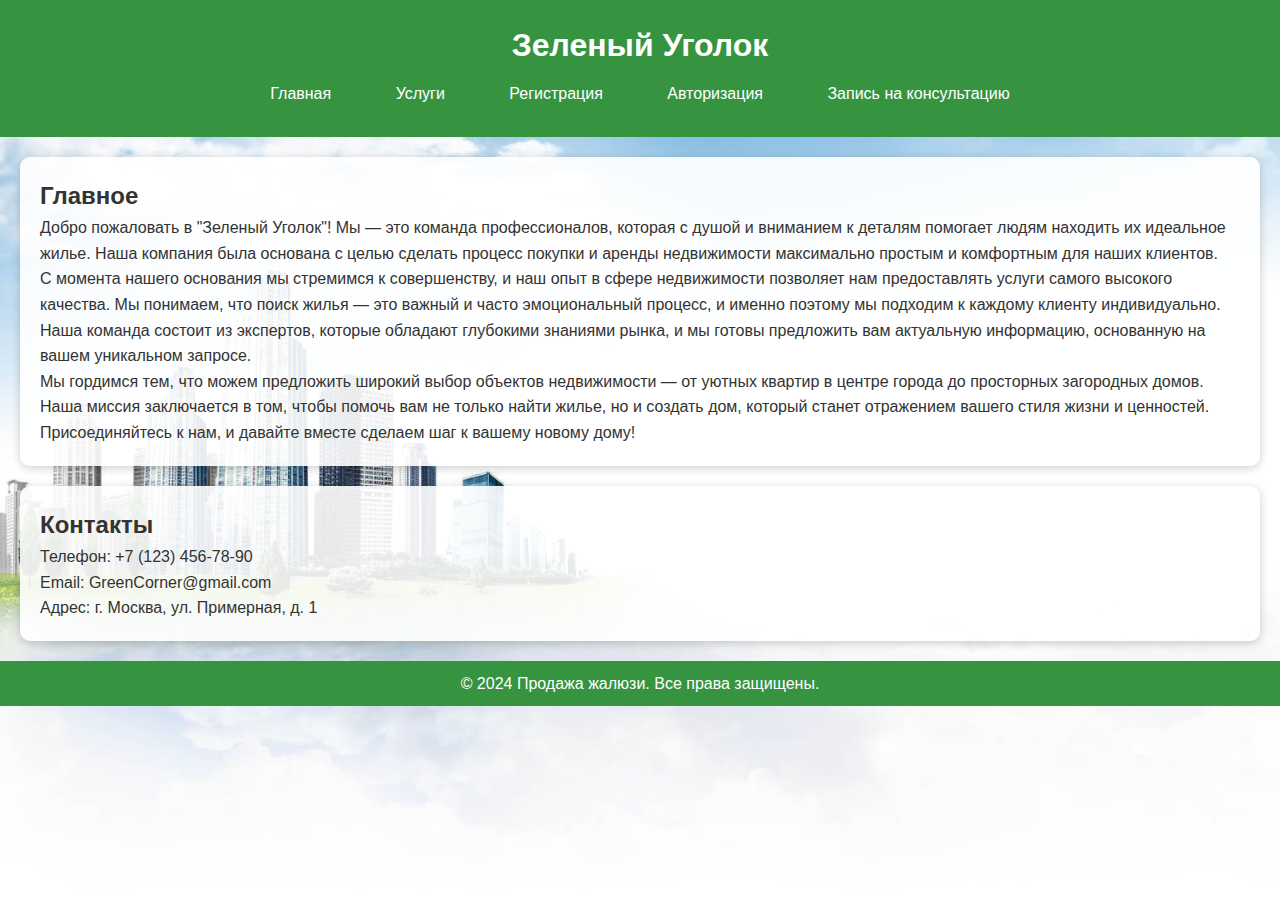
<file: index.html>
<html lang="ru">
<head>
    <meta charset="UTF-8">
    <meta name="viewport" content="width=device-width, initial-scale=1.0">
    <link rel="stylesheet" href="style.css">
    <title>Продажа жилья</title>
</head>
<body>
    <header>
        <h1>Зеленый Уголок</h1>
        <nav>
            <ul>
                <a href="index.html">Главная</a></li>
                <a href="services.html">Услуги</a></li>
                <a href="registration.html">Регистрация</a></li>
                <a href="login.html">Авторизация</a></li>
                <a href="consultation.html">Запись на консультацию</a></li>
            </ul>
        </nav>
    </header>
    <section>
      <h2>Главное</h2>
      <p>
        Добро пожаловать в "Зеленый Уголок"! Мы — это команда профессионалов,
        которая с душой и вниманием к деталям помогает людям находить их
        идеальное жилье. Наша компания была основана с целью сделать процесс
        покупки и аренды недвижимости максимально простым и комфортным для наших
        клиентов. <br />С момента нашего основания мы стремимся к совершенству,
        и наш опыт в сфере недвижимости позволяет нам предоставлять услуги
        самого высокого качества. Мы понимаем, что поиск жилья — это важный и
        часто эмоциональный процесс, и именно поэтому мы подходим к каждому
        клиенту индивидуально. Наша команда состоит из экспертов, которые
        обладают глубокими знаниями рынка, и мы готовы предложить вам актуальную
        информацию, основанную на вашем уникальном запросе. <br />Мы гордимся
        тем, что можем предложить широкий выбор объектов недвижимости — от
        уютных квартир в центре города до просторных загородных домов. Наша
        миссия заключается в том, чтобы помочь вам не только найти жилье, но и
        создать дом, который станет отражением вашего стиля жизни и ценностей.
        Присоединяйтесь к нам, и давайте вместе сделаем шаг к вашему новому
        дому!
      </p>
    </section>
    <section>
      <h2>Контакты</h2>
      <p>Телефон: +7 (123) 456-78-90</p>
      <p>Email: GreenCorner@gmail.com</p>
      <p>Адрес: г. Москва, ул. Примерная, д. 1</p>
    </section>

    <footer>
      <p>&copy; 2024 Продажа жалюзи. Все права защищены.</p>
    </footer>
</body>
</html>
</file>
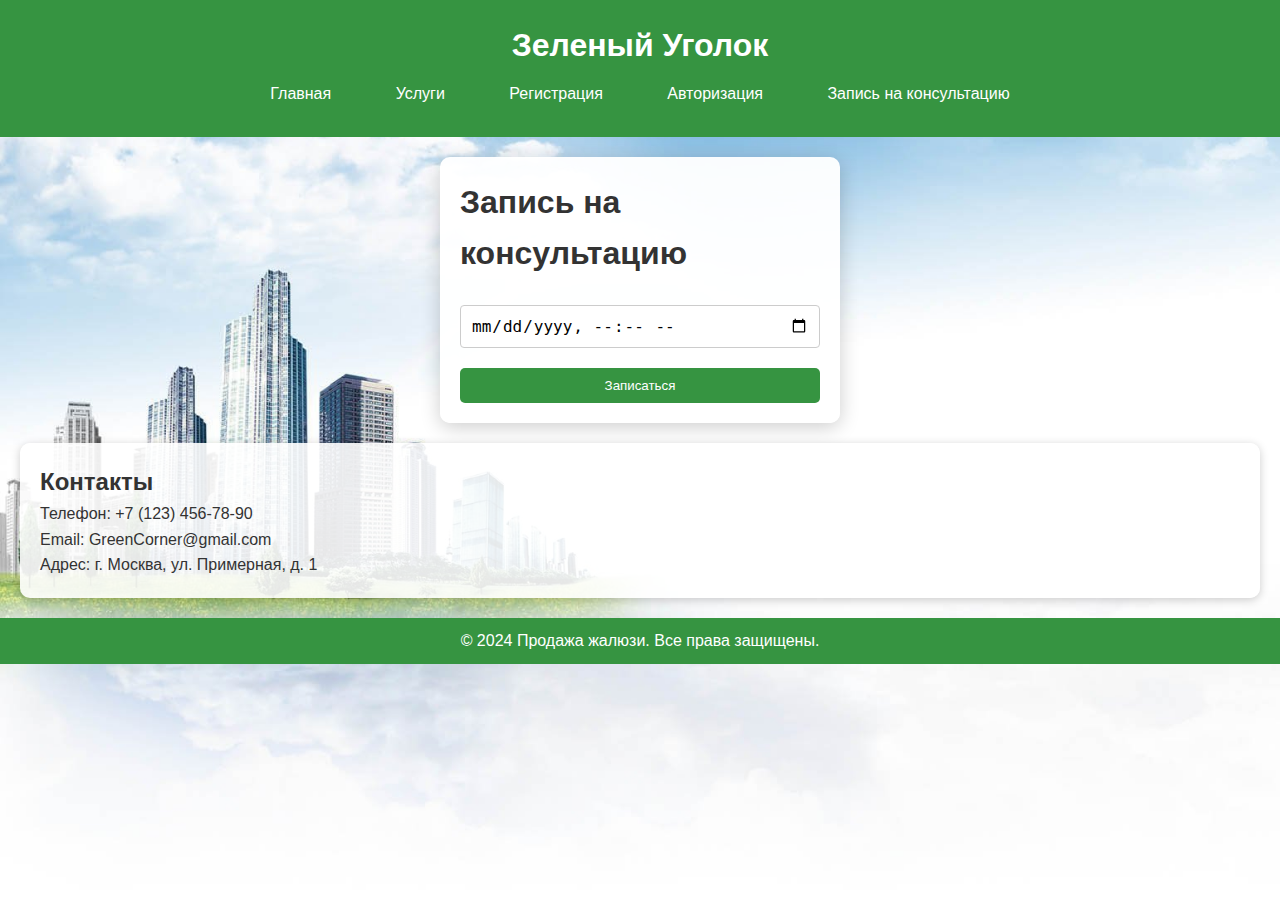
<file: consultation.html>
<html lang="ru">
<head>
    <meta charset="UTF-8">
    <meta name="viewport" content="width=device-width, initial-scale=1.0">
    <link rel="stylesheet" href="style.css">
    <title>Запись на консультацию</title>
</head>
<body>
    <header>
        <h1>Зеленый Уголок</h1>
        <nav>
            <ul>
                <a href="index.html">Главная</a></li>
                <a href="services.html">Услуги</a></li>
                <a href="registration.html">Регистрация</a></li>
                <a href="login.html">Авторизация</a></li>
                <a href="consultation.html">Запись на консультацию</a></li>
            </ul>
        </nav>
    </header>
    <div class="modal-content">
      <h1>Запись на консультацию</h1>
      <br />
        <form action="schedule.php" method="POST">
            <input type="datetime-local" id="consultation_date" name="consultation_date" required>
            <button type="submit">Записаться</button>
        </form>
    </div>
    <section>
      <h2>Контакты</h2>
      <p>Телефон: +7 (123) 456-78-90</p>
      <p>Email: GreenCorner@gmail.com</p>
      <p>Адрес: г. Москва, ул. Примерная, д. 1</p>
    </section>

    <footer>
      <p>&copy; 2024 Продажа жалюзи. Все права защищены.</p>
    </footer>
</body>
</html>
</file>
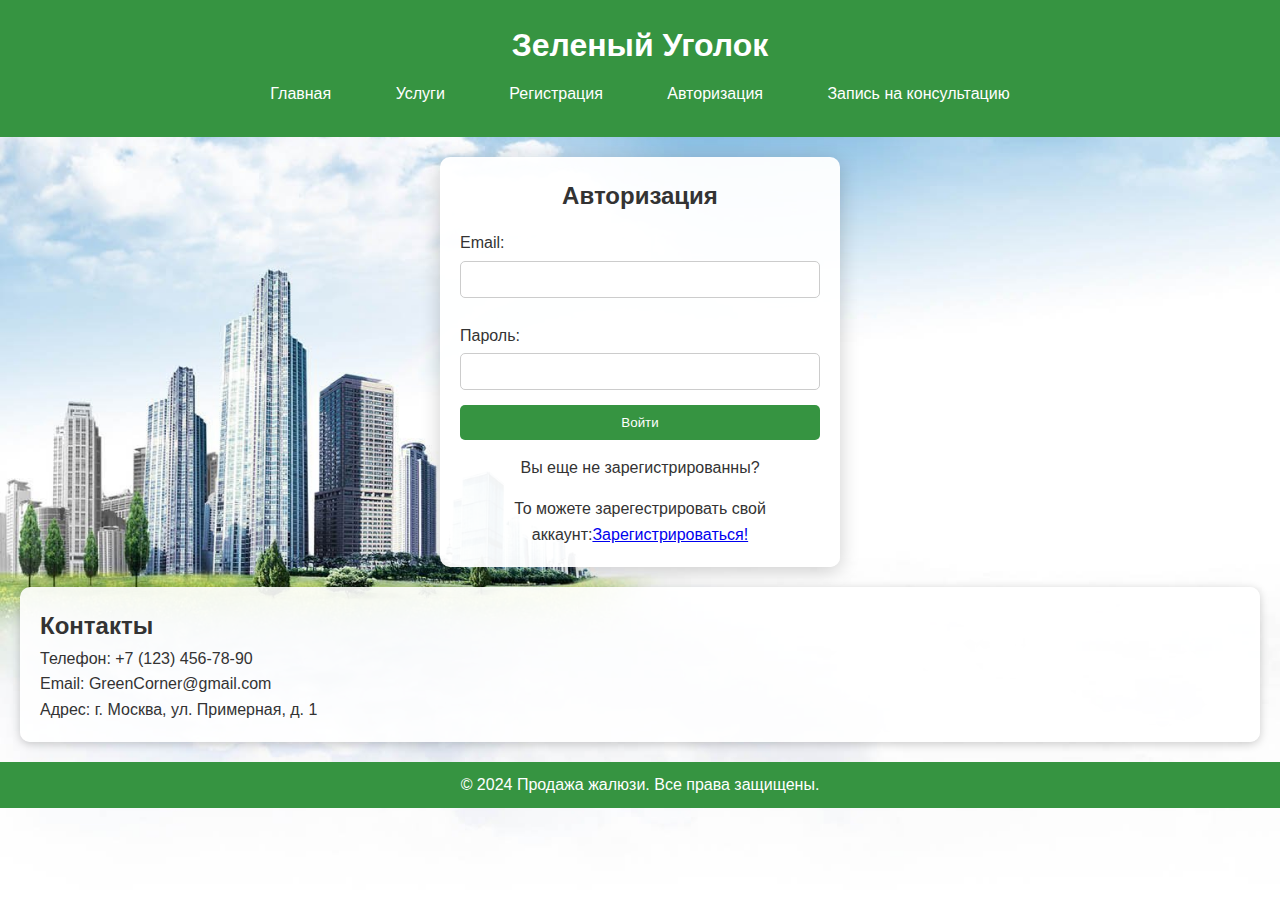
<file: login.html>
<html lang="ru">
<head>
    <meta charset="UTF-8">
    <meta name="viewport" content="width=device-width, initial-scale=1.0">
    <link rel="stylesheet" href="style.css">
    <title>Авторизация</title>
</head>
<body>
    <header>
        <h1>Зеленый Уголок</h1>
        <nav>
            <ul>
                <a href="index.html">Главная</a></li>
                <a href="services.html">Услуги</a></li>
                <a href="registration.html">Регистрация</a></li>
                <a href="login.html">Авторизация</a></li>
                <a href="consultation.html">Запись на консультацию</a></li>
            </ul>
        </nav>
    </header>
    <div>
      <div class="modal-content">
        <h2>Авторизация</h2>
        <form action="login.php" method="POST">
            <label for="email">Email:</label>
            <input type="email" id="email" name="email" required>
            <label for="password">Пароль:</label>
            <input type="password" id="password" name="password" required>
            <button type="submit">Войти</button>
        </form>
        <p>Вы еще не зарегистрированны?</p>
        <p>
          То можете зарегестрировать свой аккаунт:<a href="registration.html"
            >Зарегистрироваться!</a>
        </p>
      </div>
    </div>
    <section>
      <h2>Контакты</h2>
      <p>Телефон: +7 (123) 456-78-90</p>
      <p>Email: GreenCorner@gmail.com</p>
      <p>Адрес: г. Москва, ул. Примерная, д. 1</p>
    </section>

    <footer>
      <p>&copy; 2024 Продажа жалюзи. Все права защищены.</p>
    </footer>
</body>
</html>
</file>
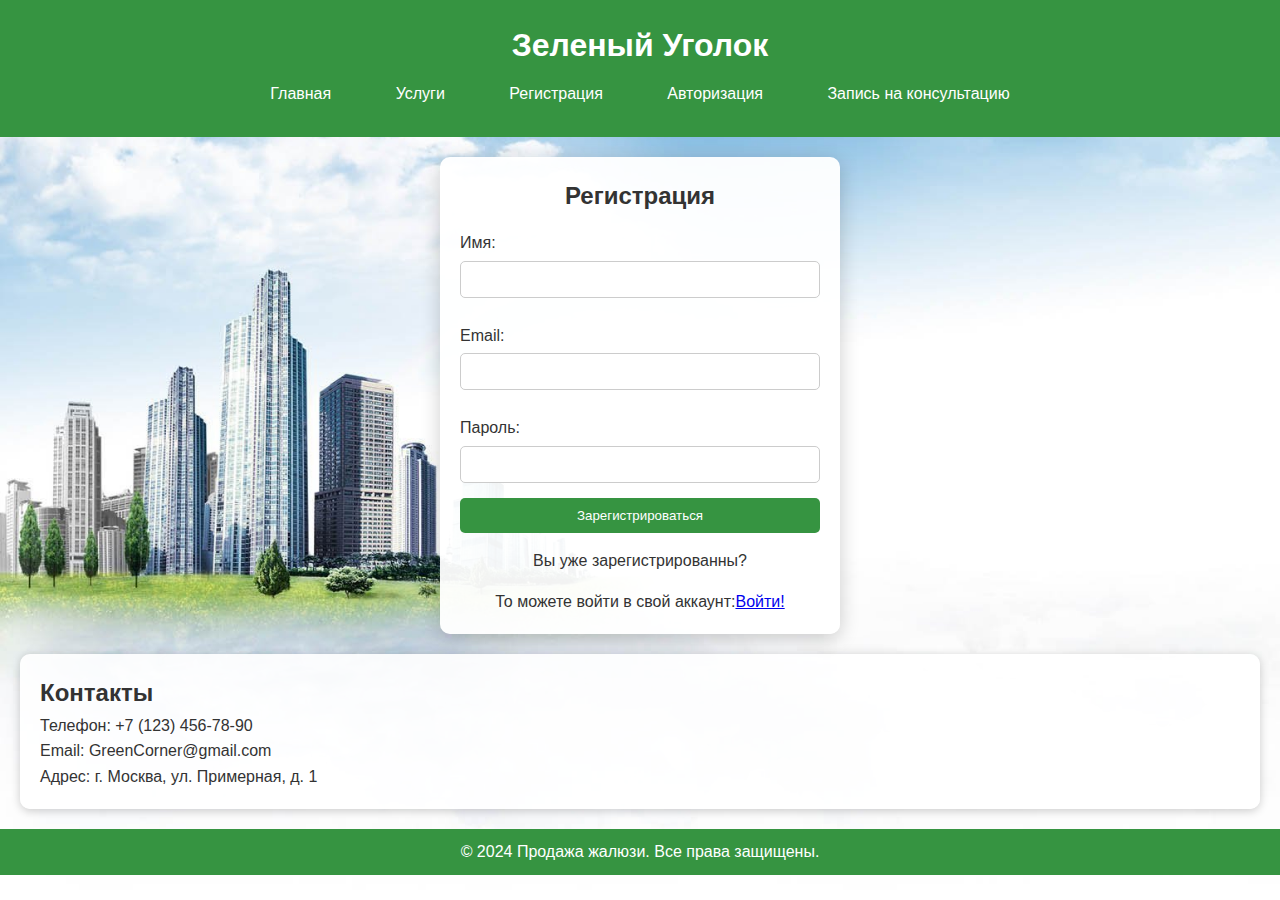
<file: registration.html>
<html lang="ru">
<head>
    <meta charset="UTF-8">
    <meta name="viewport" content="width=device-width, initial-scale=1.0">
    <link rel="stylesheet" href="style.css">
    <title>Регистрация</title>
</head>
<body>
    <header>
        <h1>Зеленый Уголок</h1>
        <nav>
            <ul>
                <a href="index.html">Главная</a></li>
                <a href="services.html">Услуги</a></li>
                <a href="registration.html">Регистрация</a></li>
                <a href="login.html">Авторизация</a></li>
                <a href="consultation.html">Запись на консультацию</a></li>
            </ul>
        </nav>
    </header>
    <div>
      <div class="modal-content">
        <h2>Регистрация</h2>
        <form action="register.php" method="POST">
            <label for="name">Имя:</label>
            <input type="text" id="name" name="name" required>
            <label for="email">Email:</label>
            <input type="email" id="email" name="email" required>
            <label for="password">Пароль:</label>
            <input type="password" id="password" name="password" required>
            <button type="submit">Зарегистрироваться</button>
        </form>
        <p>Вы уже зарегистрированны?</p>
        <p>То можете войти в свой аккаунт:<a href="login.html">Войти!</a></p>
      </div>
    </div>
    <section>
      <h2>Контакты</h2>
      <p>Телефон: +7 (123) 456-78-90</p>
      <p>Email: GreenCorner@gmail.com</p>
      <p>Адрес: г. Москва, ул. Примерная, д. 1</p>
    </section>

    <footer>
      <p>&copy; 2024 Продажа жалюзи. Все права защищены.</p>
    </footer>
</body>
</html>
</file>
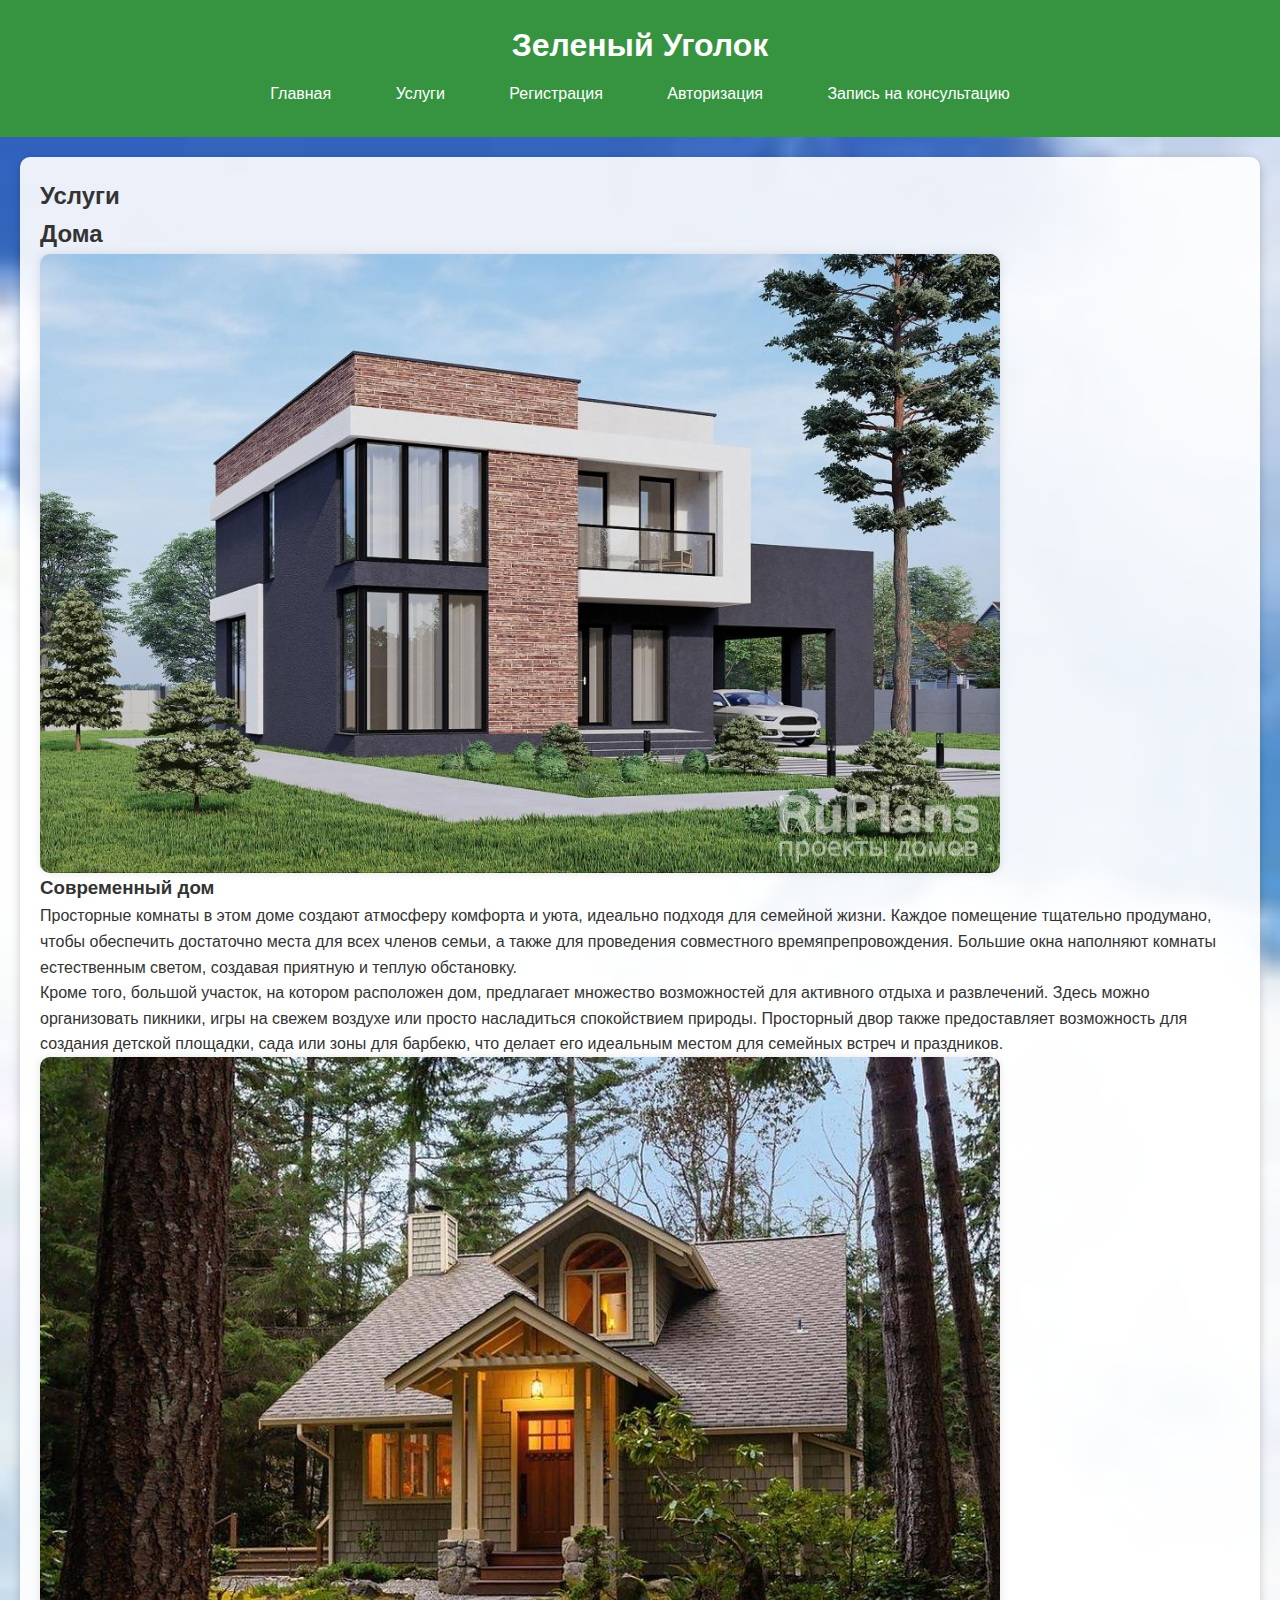
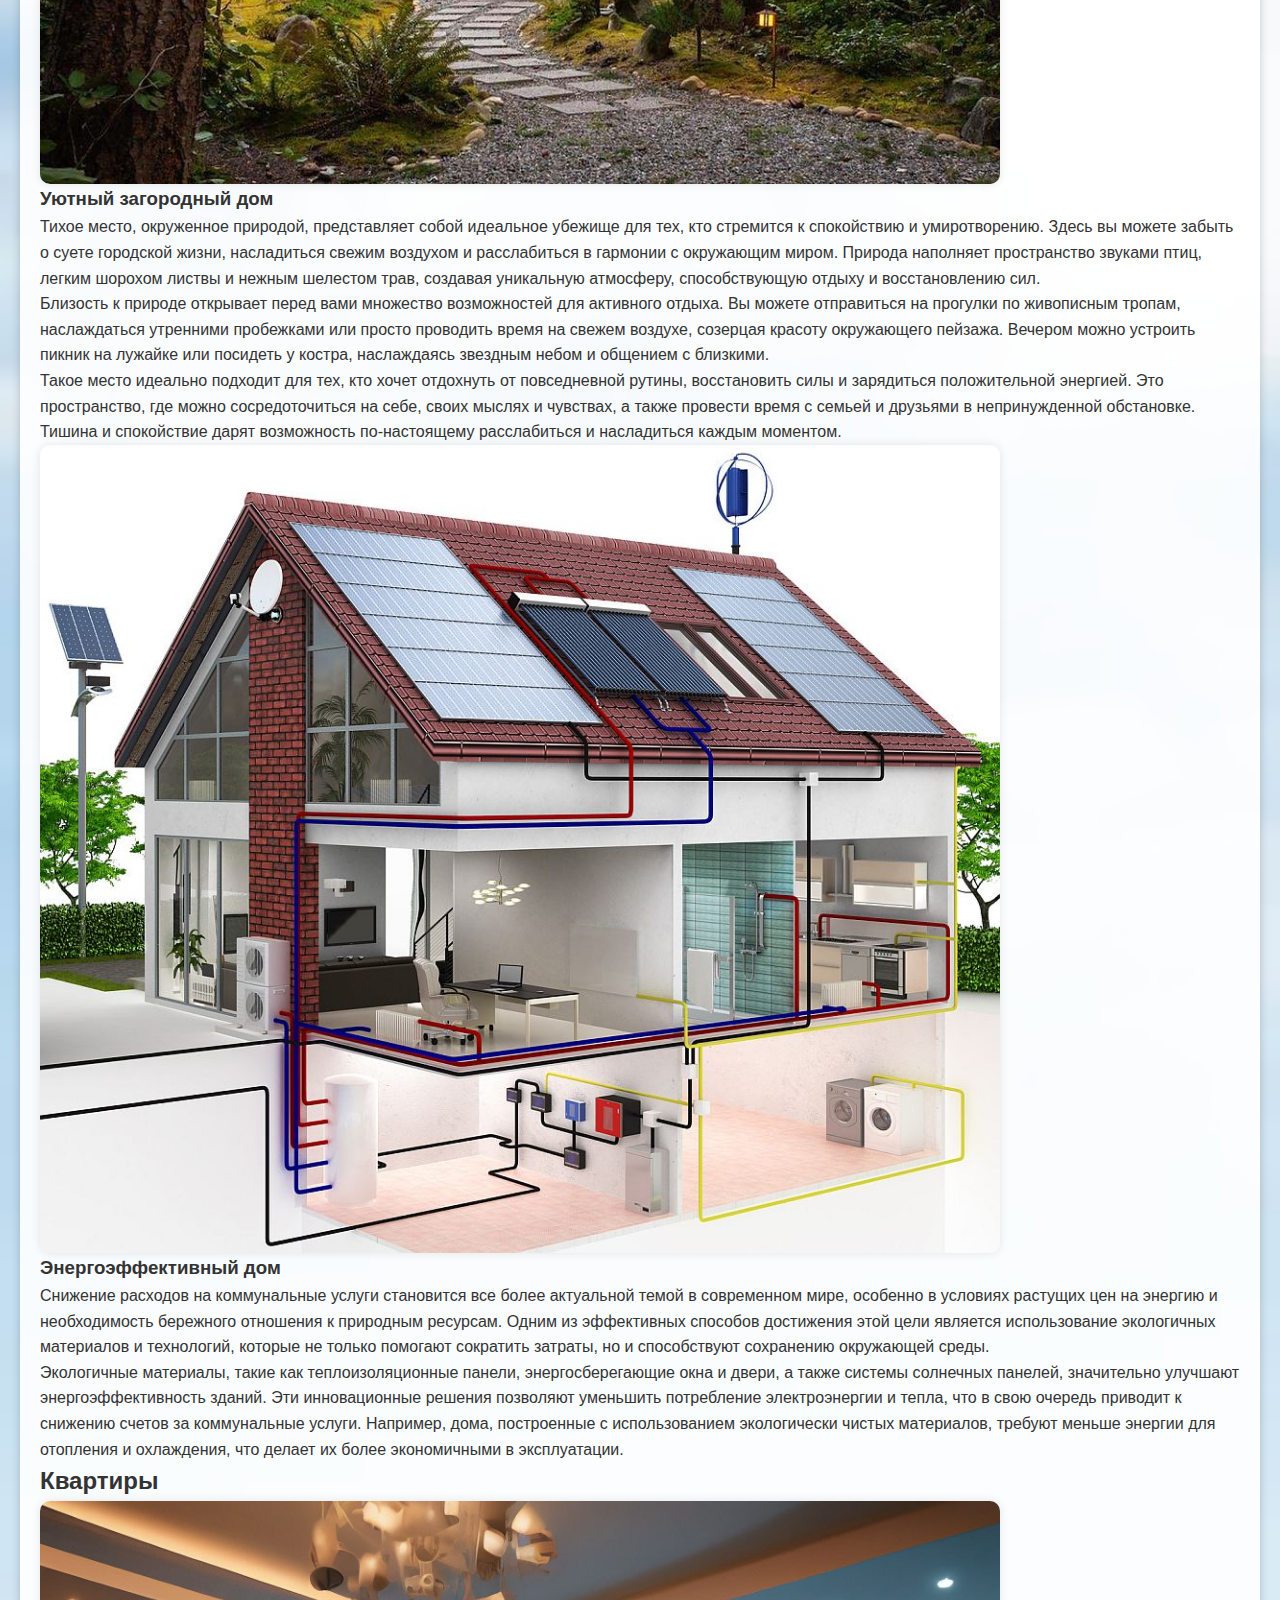
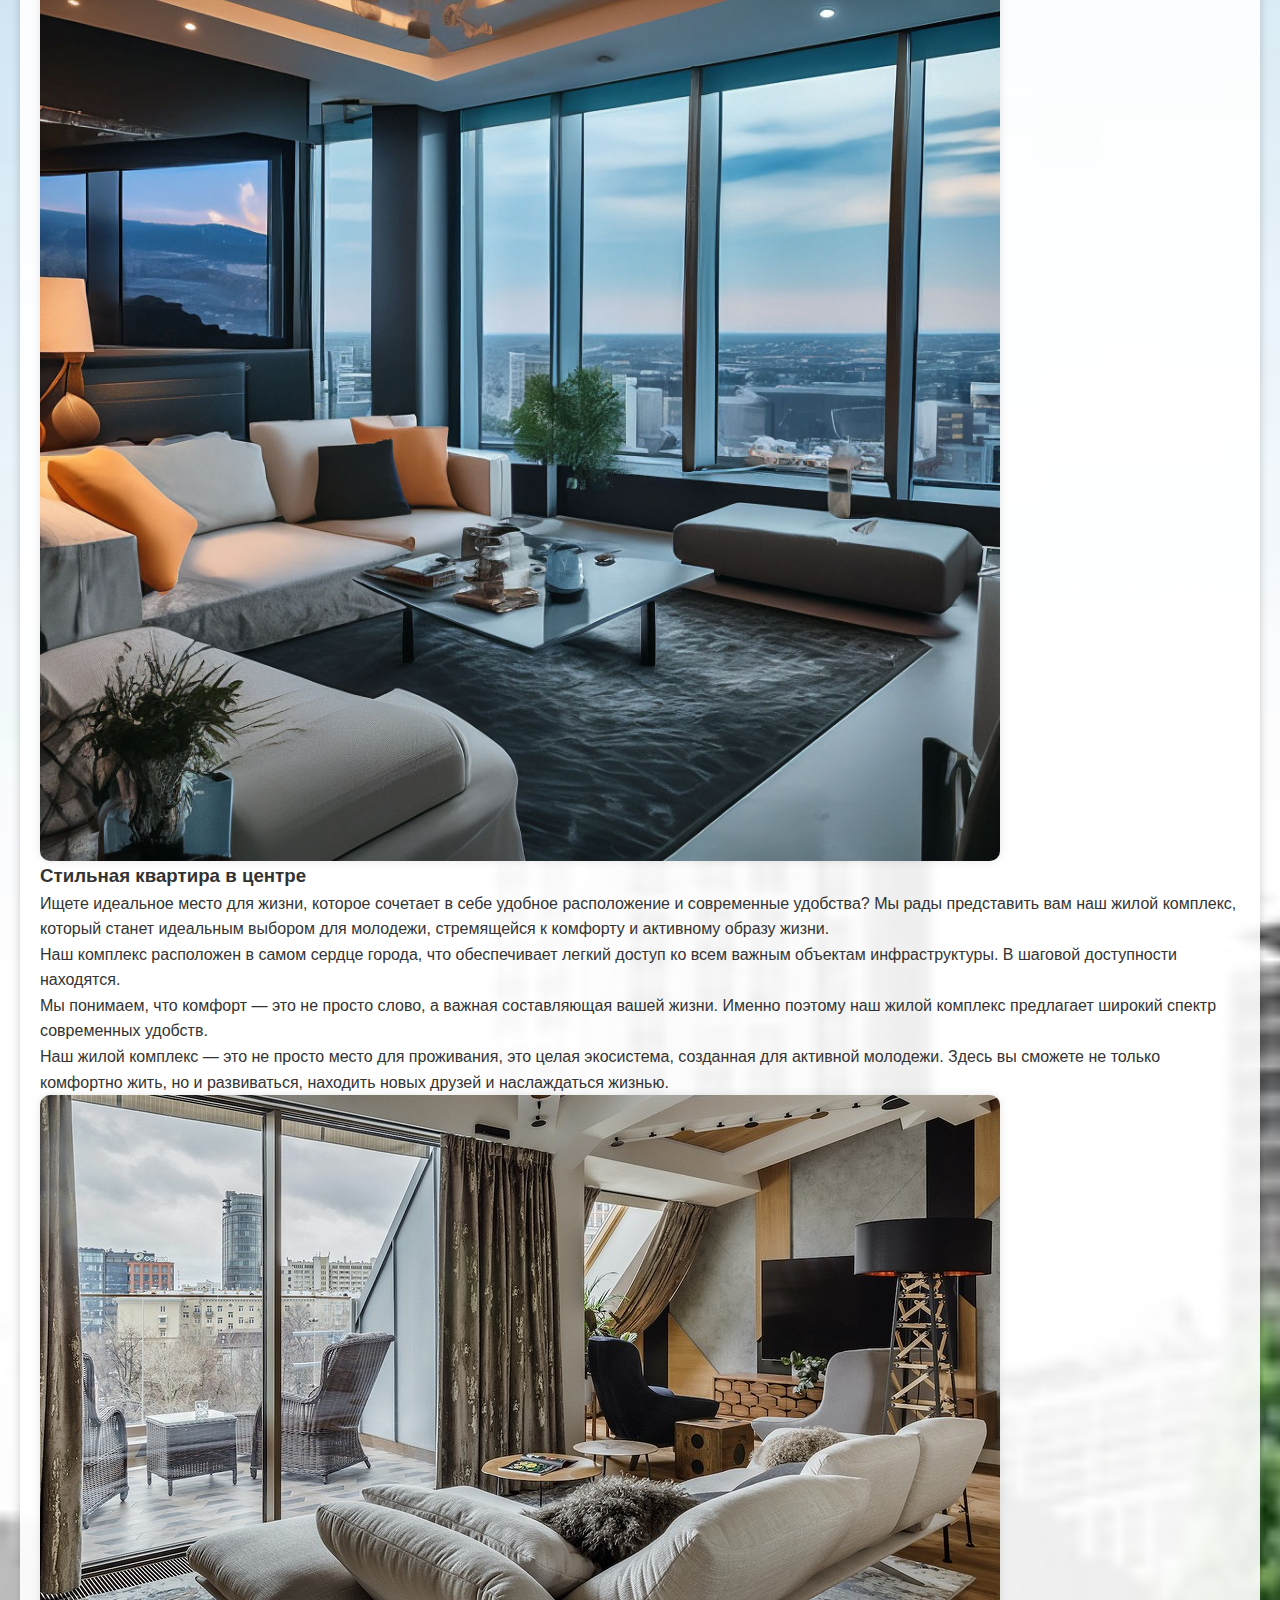
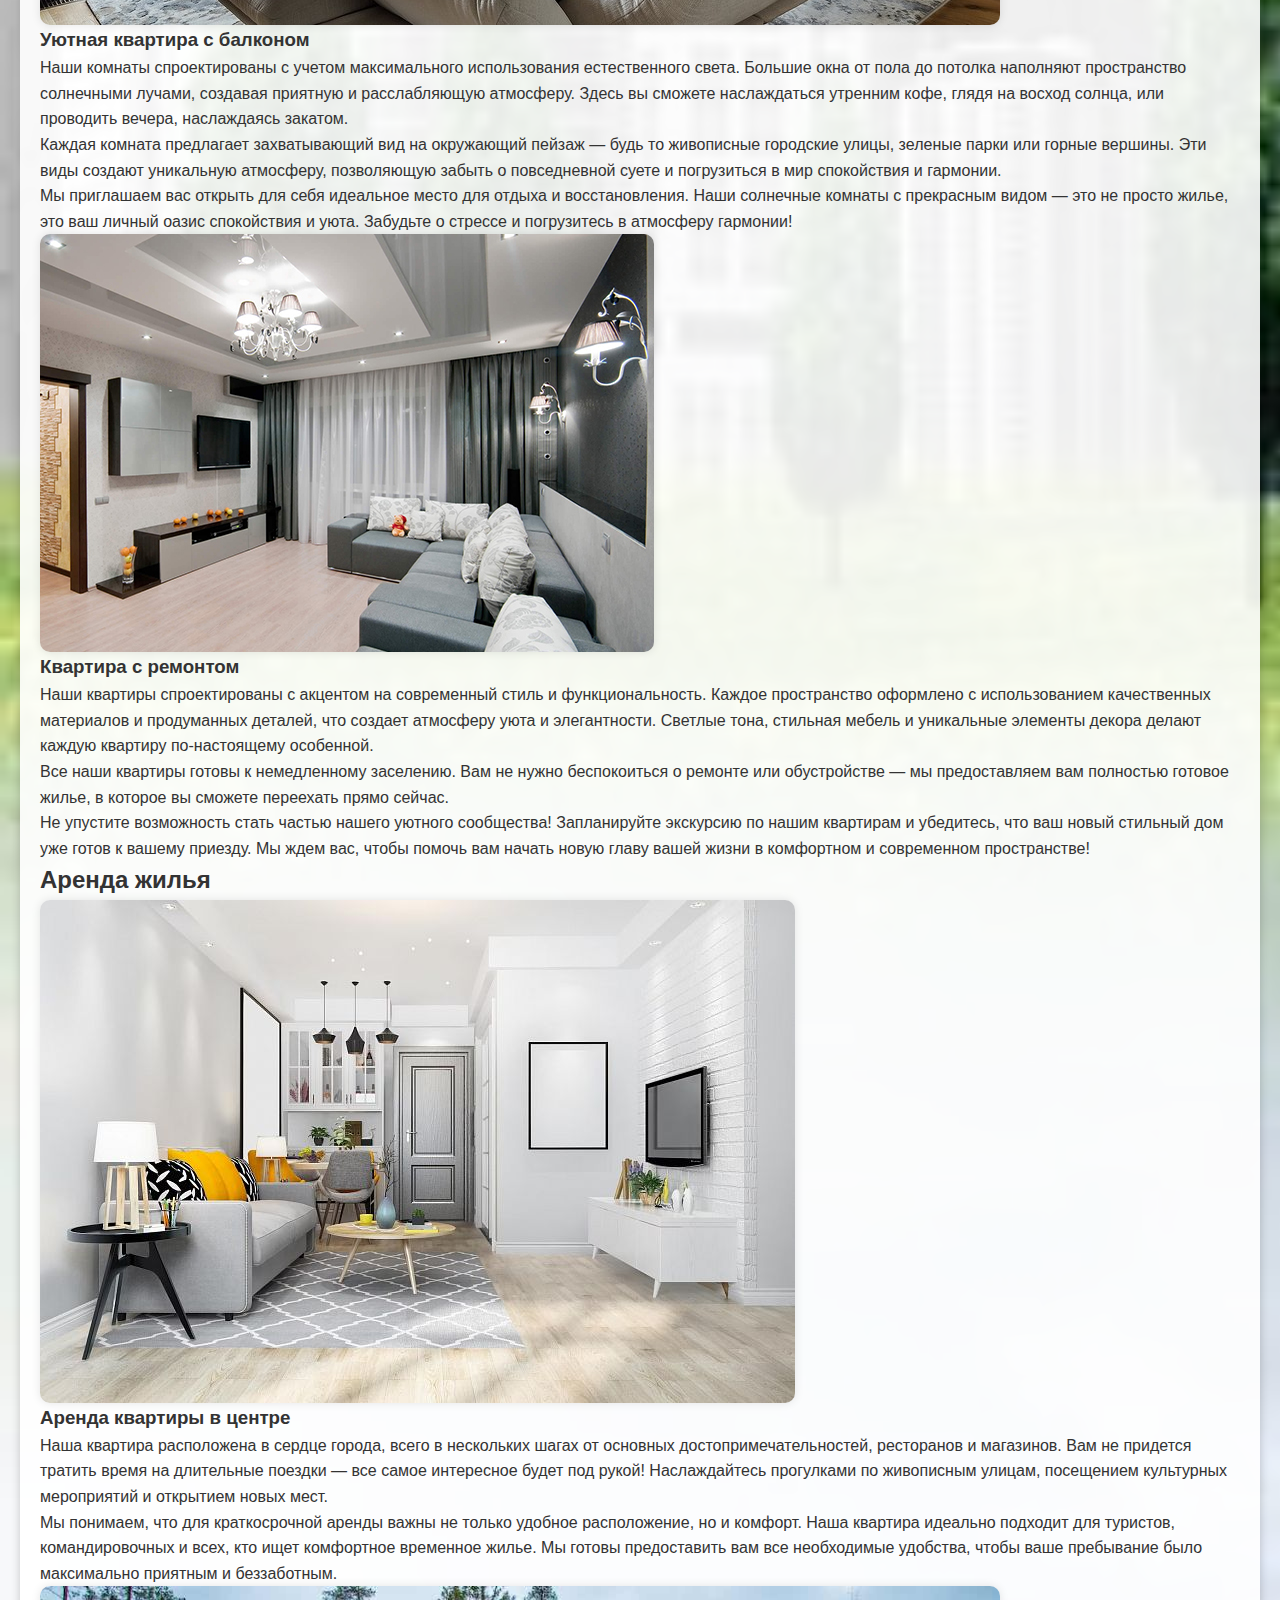
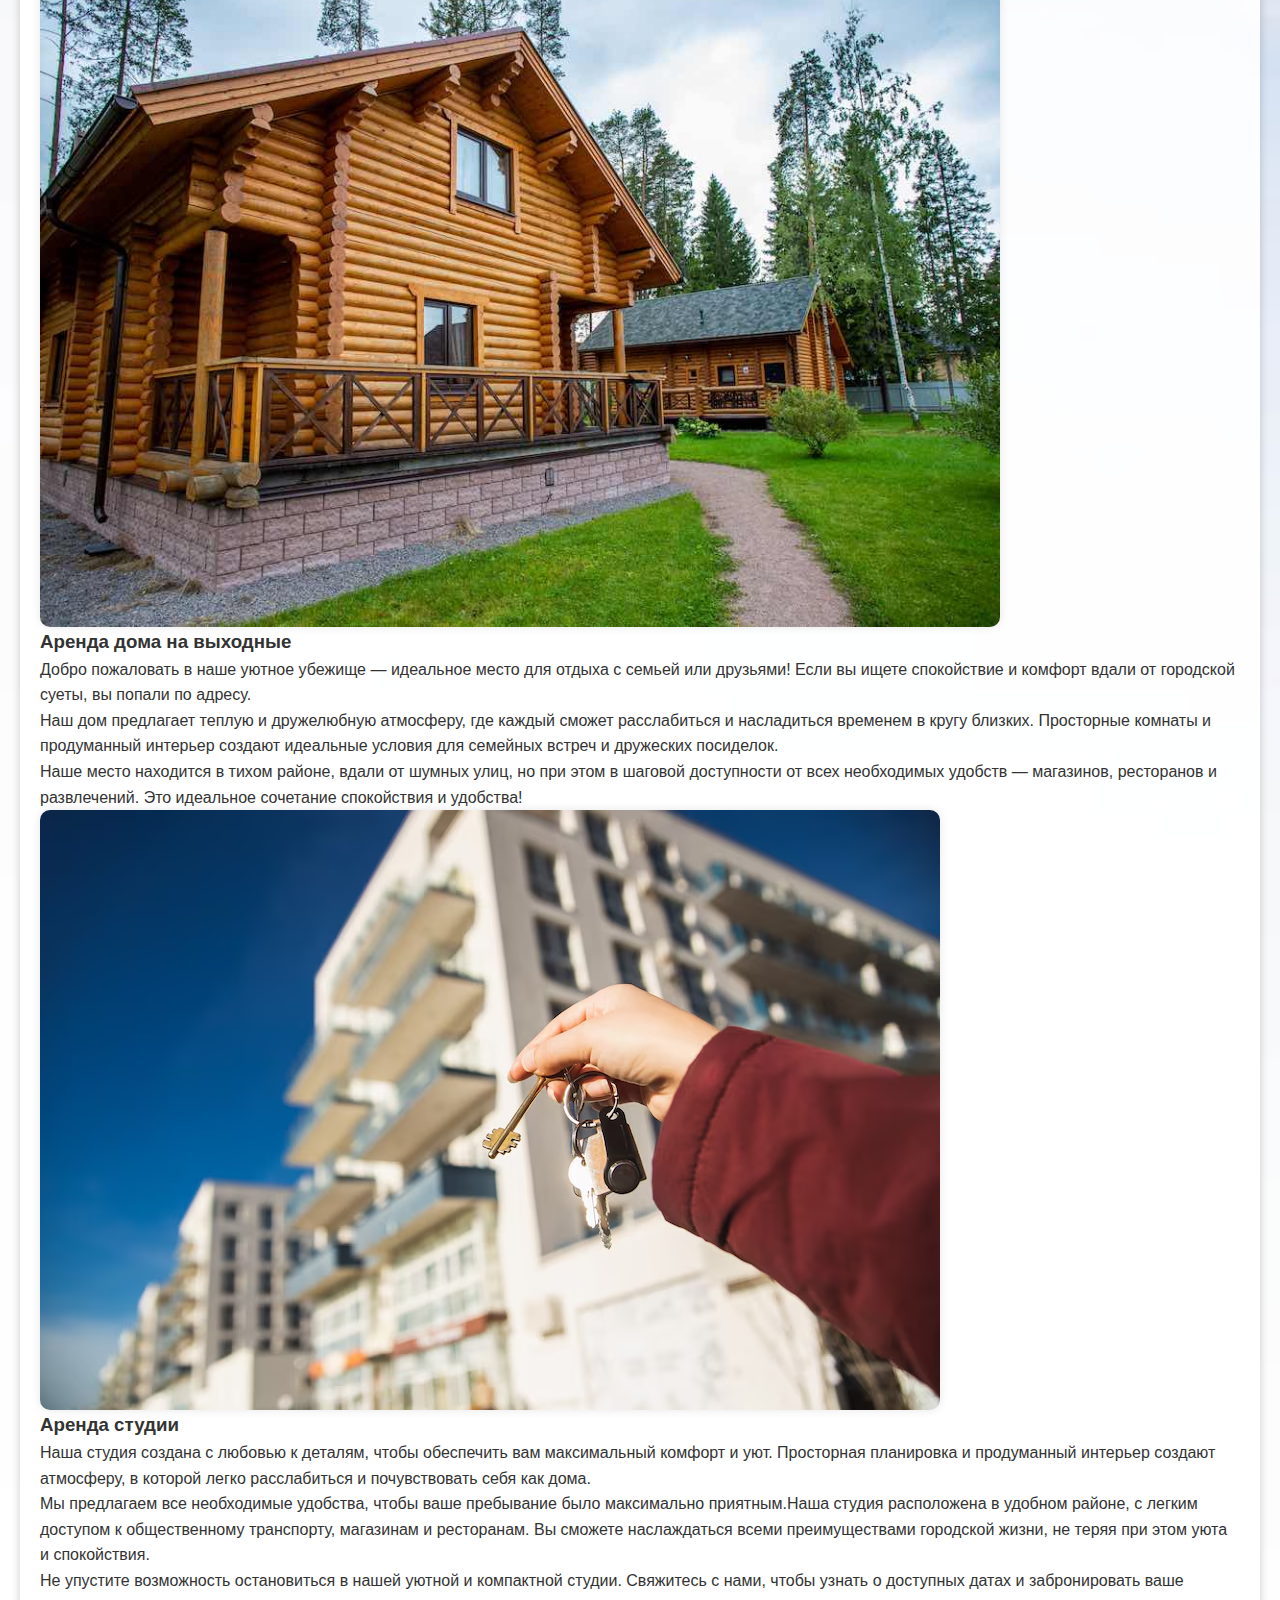
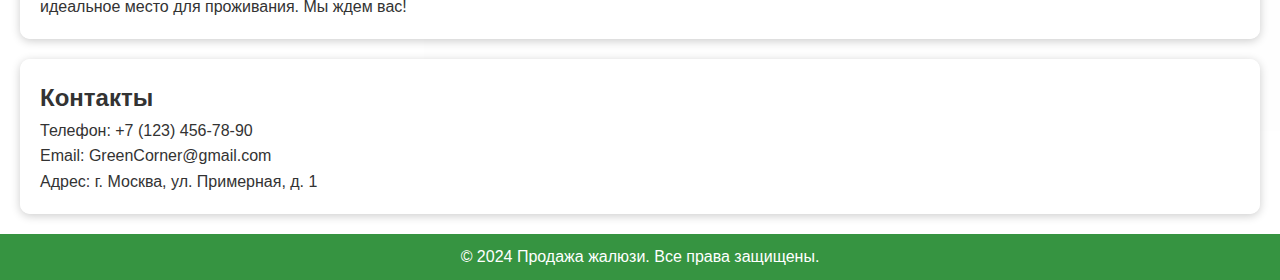
<file: services.html>
<html lang="ru">
<head>
    <meta charset="UTF-8">
    <meta name="viewport" content="width=device-width, initial-scale=1.0">
    <link rel="stylesheet" href="style.css">
    <title>Услуги</title>
</head>
<body>
    <header>
        <h1>Зеленый Уголок</h1>
        <nav>
            <ul>
                <a href="index.html">Главная</a></li>
                <a href="services.html">Услуги</a></li>
                <a href="registration.html">Регистрация</a></li>
                <a href="login.html">Авторизация</a></li>
                <a href="consultation.html">Запись на консультацию</a></li>
            </ul>
        </nav>
    </header>
    <section>
      <h2>Услуги</h2>
      <div class="property-sections">
        <div class="property-column">
          <h2>Дома</h2>

          <div class="property-item">
            <img src="fon/Home1.jpg" alt="Дом 1" />
            <h3>Современный дом</h3>
            <p>
              Просторные комнаты в этом доме создают атмосферу комфорта и уюта,
              идеально подходя для семейной жизни. Каждое помещение тщательно
              продумано, чтобы обеспечить достаточно места для всех членов
              семьи, а также для проведения совместного времяпрепровождения.
              Большие окна наполняют комнаты естественным светом, создавая
              приятную и теплую обстановку. <br />Кроме того, большой участок,
              на котором расположен дом, предлагает множество возможностей для
              активного отдыха и развлечений. Здесь можно организовать пикники,
              игры на свежем воздухе или просто насладиться спокойствием
              природы. Просторный двор также предоставляет возможность для
              создания детской площадки, сада или зоны для барбекю, что делает
              его идеальным местом для семейных встреч и праздников.
            </p>
          </div>

          <div class="property-item">
            <img src="fon/Home2.jpg" alt="Дом 2" />
            <h3>Уютный загородный дом</h3>
            <p>
              Тихое место, окруженное природой, представляет собой идеальное
              убежище для тех, кто стремится к спокойствию и умиротворению.
              Здесь вы можете забыть о суете городской жизни, насладиться свежим
              воздухом и расслабиться в гармонии с окружающим миром. Природа
              наполняет пространство звуками птиц, легким шорохом листвы и
              нежным шелестом трав, создавая уникальную атмосферу,
              способствующую отдыху и восстановлению сил.
              <br />Близость к природе открывает перед вами множество
              возможностей для активного отдыха. Вы можете отправиться на
              прогулки по живописным тропам, наслаждаться утренними пробежками
              или просто проводить время на свежем воздухе, созерцая красоту
              окружающего пейзажа. Вечером можно устроить пикник на лужайке или
              посидеть у костра, наслаждаясь звездным небом и общением с
              близкими.
              <br />
              Такое место идеально подходит для тех, кто хочет отдохнуть от
              повседневной рутины, восстановить силы и зарядиться положительной
              энергией. Это пространство, где можно сосредоточиться на себе,
              своих мыслях и чувствах, а также провести время с семьей и
              друзьями в непринужденной обстановке. Тишина и спокойствие дарят
              возможность по-настоящему расслабиться и насладиться каждым
              моментом.
            </p>
          </div>

          <div class="property-item">
            <img src="fon/Home3.jpg" alt="Дом 3" />
            <h3>Энергоэффективный дом</h3>
            <p>
              Снижение расходов на коммунальные услуги становится все более
              актуальной темой в современном мире, особенно в условиях растущих
              цен на энергию и необходимость бережного отношения к природным
              ресурсам. Одним из эффективных способов достижения этой цели
              является использование экологичных материалов и технологий,
              которые не только помогают сократить затраты, но и способствуют
              сохранению окружающей среды.
              <br />Экологичные материалы, такие как теплоизоляционные панели,
              энергосберегающие окна и двери, а также системы солнечных панелей,
              значительно улучшают энергоэффективность зданий. Эти инновационные
              решения позволяют уменьшить потребление электроэнергии и тепла,
              что в свою очередь приводит к снижению счетов за коммунальные
              услуги. Например, дома, построенные с использованием экологически
              чистых материалов, требуют меньше энергии для отопления и
              охлаждения, что делает их более экономичными в эксплуатации.
            </p>
          </div>
        </div>

        <div class="property-column">
          <h2>Квартиры</h2>
          <div class="property-item">
            <img src="fon/K1.jpg" alt="Квартира 1" />
            <h3>Стильная квартира в центре</h3>
            <p>
              Ищете идеальное место для жизни, которое сочетает в себе удобное
              расположение и современные удобства? Мы рады представить вам наш
              жилой комплекс, который станет идеальным выбором для молодежи,
              стремящейся к комфорту и активному образу жизни.
              <br />Наш комплекс расположен в самом сердце города, что
              обеспечивает легкий доступ ко всем важным объектам инфраструктуры.
              В шаговой доступности находятся. <br />Мы понимаем, что комфорт —
              это не просто слово, а важная составляющая вашей жизни. Именно
              поэтому наш жилой комплекс предлагает широкий спектр современных
              удобств. <br />Наш жилой комплекс — это не просто место для
              проживания, это целая экосистема, созданная для активной молодежи.
              Здесь вы сможете не только комфортно жить, но и развиваться,
              находить новых друзей и наслаждаться жизнью.
            </p>
          </div>

          <div class="property-item">
            <img src="fon/K2.jpg" alt="Квартира 2" />
            <h3>Уютная квартира с балконом</h3>
            <p>
              Наши комнаты спроектированы с учетом максимального использования
              естественного света. Большие окна от пола до потолка наполняют
              пространство солнечными лучами, создавая приятную и расслабляющую
              атмосферу. Здесь вы сможете наслаждаться утренним кофе, глядя на
              восход солнца, или проводить вечера, наслаждаясь закатом.
              <br />
              Каждая комната предлагает захватывающий вид на окружающий пейзаж —
              будь то живописные городские улицы, зеленые парки или горные
              вершины. Эти виды создают уникальную атмосферу, позволяющую забыть
              о повседневной суете и погрузиться в мир спокойствия и гармонии.
              <br />Мы приглашаем вас открыть для себя идеальное место для
              отдыха и восстановления. Наши солнечные комнаты с прекрасным видом
              — это не просто жилье, это ваш личный оазис спокойствия и уюта.
              Забудьте о стрессе и погрузитесь в атмосферу гармонии!
            </p>
          </div>

          <div class="property-item">
            <img src="fon/K3.jpg" alt="Квартира 3" />
            <h3>Квартира с ремонтом</h3>
            <p>
              Наши квартиры спроектированы с акцентом на современный стиль и
              функциональность. Каждое пространство оформлено с использованием
              качественных материалов и продуманных деталей, что создает
              атмосферу уюта и элегантности. Светлые тона, стильная мебель и
              уникальные элементы декора делают каждую квартиру по-настоящему
              особенной.
              <br />
              Все наши квартиры готовы к немедленному заселению. Вам не нужно
              беспокоиться о ремонте или обустройстве — мы предоставляем вам
              полностью готовое жилье, в которое вы сможете переехать прямо
              сейчас.
              <br />Не упустите возможность стать частью нашего уютного
              сообщества! Запланируйте экскурсию по нашим квартирам и убедитесь,
              что ваш новый стильный дом уже готов к вашему приезду. Мы ждем
              вас, чтобы помочь вам начать новую главу вашей жизни в комфортном
              и современном пространстве!
            </p>
          </div>
        </div>

        <div class="property-column">
          <h2>Аренда жилья</h2>
          <div class="property-item">
            <img src="fon/H1.jpg" alt="Аренда 1" />
            <h3>Аренда квартиры в центре</h3>
            <p>
              Наша квартира расположена в сердце города, всего в нескольких
              шагах от основных достопримечательностей, ресторанов и магазинов.
              Вам не придется тратить время на длительные поездки — все самое
              интересное будет под рукой! Наслаждайтесь прогулками по живописным
              улицам, посещением культурных мероприятий и открытием новых мест.
              <br />Мы понимаем, что для краткосрочной аренды важны не только
              удобное расположение, но и комфорт. Наша квартира идеально
              подходит для туристов, командировочных и всех, кто ищет комфортное
              временное жилье. Мы готовы предоставить вам все необходимые
              удобства, чтобы ваше пребывание было максимально приятным и
              беззаботным.
            </p>
          </div>

          <div class="property-item">
            <img src="fon/H2.jpg" alt="Аренда 2" />
            <h3>Аренда дома на выходные</h3>
            <p>
              Добро пожаловать в наше уютное убежище — идеальное место для
              отдыха с семьей или друзьями! Если вы ищете спокойствие и комфорт
              вдали от городской суеты, вы попали по адресу. <br />Наш дом
              предлагает теплую и дружелюбную атмосферу, где каждый сможет
              расслабиться и насладиться временем в кругу близких. Просторные
              комнаты и продуманный интерьер создают идеальные условия для
              семейных встреч и дружеских посиделок. <br />Наше место находится
              в тихом районе, вдали от шумных улиц, но при этом в шаговой
              доступности от всех необходимых удобств — магазинов, ресторанов и
              развлечений. Это идеальное сочетание спокойствия и удобства!
            </p>
          </div>

          <div class="property-item">
            <img src="fon/H3.jpg" alt="Аренда 3" />
            <h3>Аренда студии</h3>
            <p>
              Наша студия создана с любовью к деталям, чтобы обеспечить вам
              максимальный комфорт и уют. Просторная планировка и продуманный
              интерьер создают атмосферу, в которой легко расслабиться и
              почувствовать себя как дома. <br />Мы предлагаем все необходимые
              удобства, чтобы ваше пребывание было максимально приятным.Наша
              студия расположена в удобном районе, с легким доступом к
              общественному транспорту, магазинам и ресторанам. Вы сможете
              наслаждаться всеми преимуществами городской жизни, не теряя при
              этом уюта и спокойствия. <br />Не упустите возможность
              остановиться в нашей уютной и компактной студии. Свяжитесь с нами,
              чтобы узнать о доступных датах и забронировать ваше идеальное
              место для проживания. Мы ждем вас!
            </p>
          </div>
        </div>
      </div>
    </section>

    <section>
      <h2>Контакты</h2>
      <p>Телефон: +7 (123) 456-78-90</p>
      <p>Email: GreenCorner@gmail.com</p>
      <p>Адрес: г. Москва, ул. Примерная, д. 1</p>
    </section>

    <footer>
      <p>&copy; 2024 Продажа жалюзи. Все права защищены.</p>
    </footer>
</body>
</html>
</file>
<file: style.css>
* {
  margin: 0;
  padding: 0;
  box-sizing: border-box;
}

body {
  font-family: Arial, sans-serif;
  line-height: 1.6;
  background-image: url("fon/gorod_na_belom_fone.jpg");
  background-size: cover;
  color: #333;
}

img {
  max-width: 80%;
  height: auto;
  border-radius: 10px;
  box-shadow: 0 0 10px rgba(0, 0, 0, 0.1);
}

header {
  background: rgb(54, 148, 65);
  color: white;
  padding: 20px;
  text-align: center;
  align-items: center;
}

nav {
  margin: 10px 0;
}

nav a {
  color: white;
  text-decoration: none;
  margin: 0 15px;
  padding: 10px 15px;
  border-radius: 5px;
  transition: background 0.3s;
}

nav a:hover {
  background: rgba(255, 255, 255, 0.3);
}

section {
  padding: 20px;
  margin: 20px;
  background: rgba(255, 255, 255, 0.9);
  border-radius: 10px;
  box-shadow: 0 2px 10px rgba(0, 0, 0, 0.2);
}

footer {
  text-align: center;
  padding: 10px 0;
  background: rgb(54, 148, 65);
  color: white;
  position: relative;
  bottom: 0;
  width: 100%;
}

.modal-content {
  background: rgba(255, 255, 255, 0.95);
  border-radius: 10px;
  padding: 20px;
  box-shadow: 0 4px 20px rgba(0, 0, 0, 0.2);
  max-width: 400px;
  margin: 20px auto;
}

.modal-content h2 {
  margin-bottom: 15px;
  text-align: center;
}

label {
  display: block;
  margin: 10px 0 5px;
}

input[type="text"],
input[type="email"],
input[type="password"],
input[type="datetime-local"] {
  width: 100%; /* Полная ширина */
  padding: 10px;
  margin-bottom: 15px;
  border: 1px solid #ccc;
  border-radius: 5px;
}
.modal-content input[type="datetime-local"] {
    padding: 10px; /* Отступы внутри поля */
    border: 1px solid #ccc; /* Рамка */
    border-radius: 4px; /* Закругленные углы */
    margin-bottom: 20px; /* Отступ снизу */
    font-size: 16px; /* Размер шрифта */
}
button {
  background: rgb(54, 148, 65);
  color: white;
  padding: 10px;
  border: none;
  border-radius: 5px;
  cursor: pointer;
  width: 100%; /* Полная ширина кнопки */
  transition: background 0.3s;
}

button:hover {
  background: rgba(76, 175, 80, 0.8); /* Цвет кнопки при наведении */
}

.modal-content p {
  text-align: center;
  margin-top: 15px;
}

/* Адаптивные стили */
@media (max-width: 768px) {
  header {
    padding: 15px;
  }

  nav {
    display: flex;
    flex-direction: column;
    align-items: center;
  }

  nav a {
    margin: 5px 0;
  }

  section {
    margin: 10px;
    padding: 15px;
  }

  .modal-content {
    margin: 10px; /* Уменьшение отступов для мобильных устройств */
  }
}

@media (max-width: 480px) {
  body {
    font-size: 14px;
  }

  header h1 {
    font-size: 24px;
  }

  section h2 {
    font-size: 20px;
  }
}
</file>
